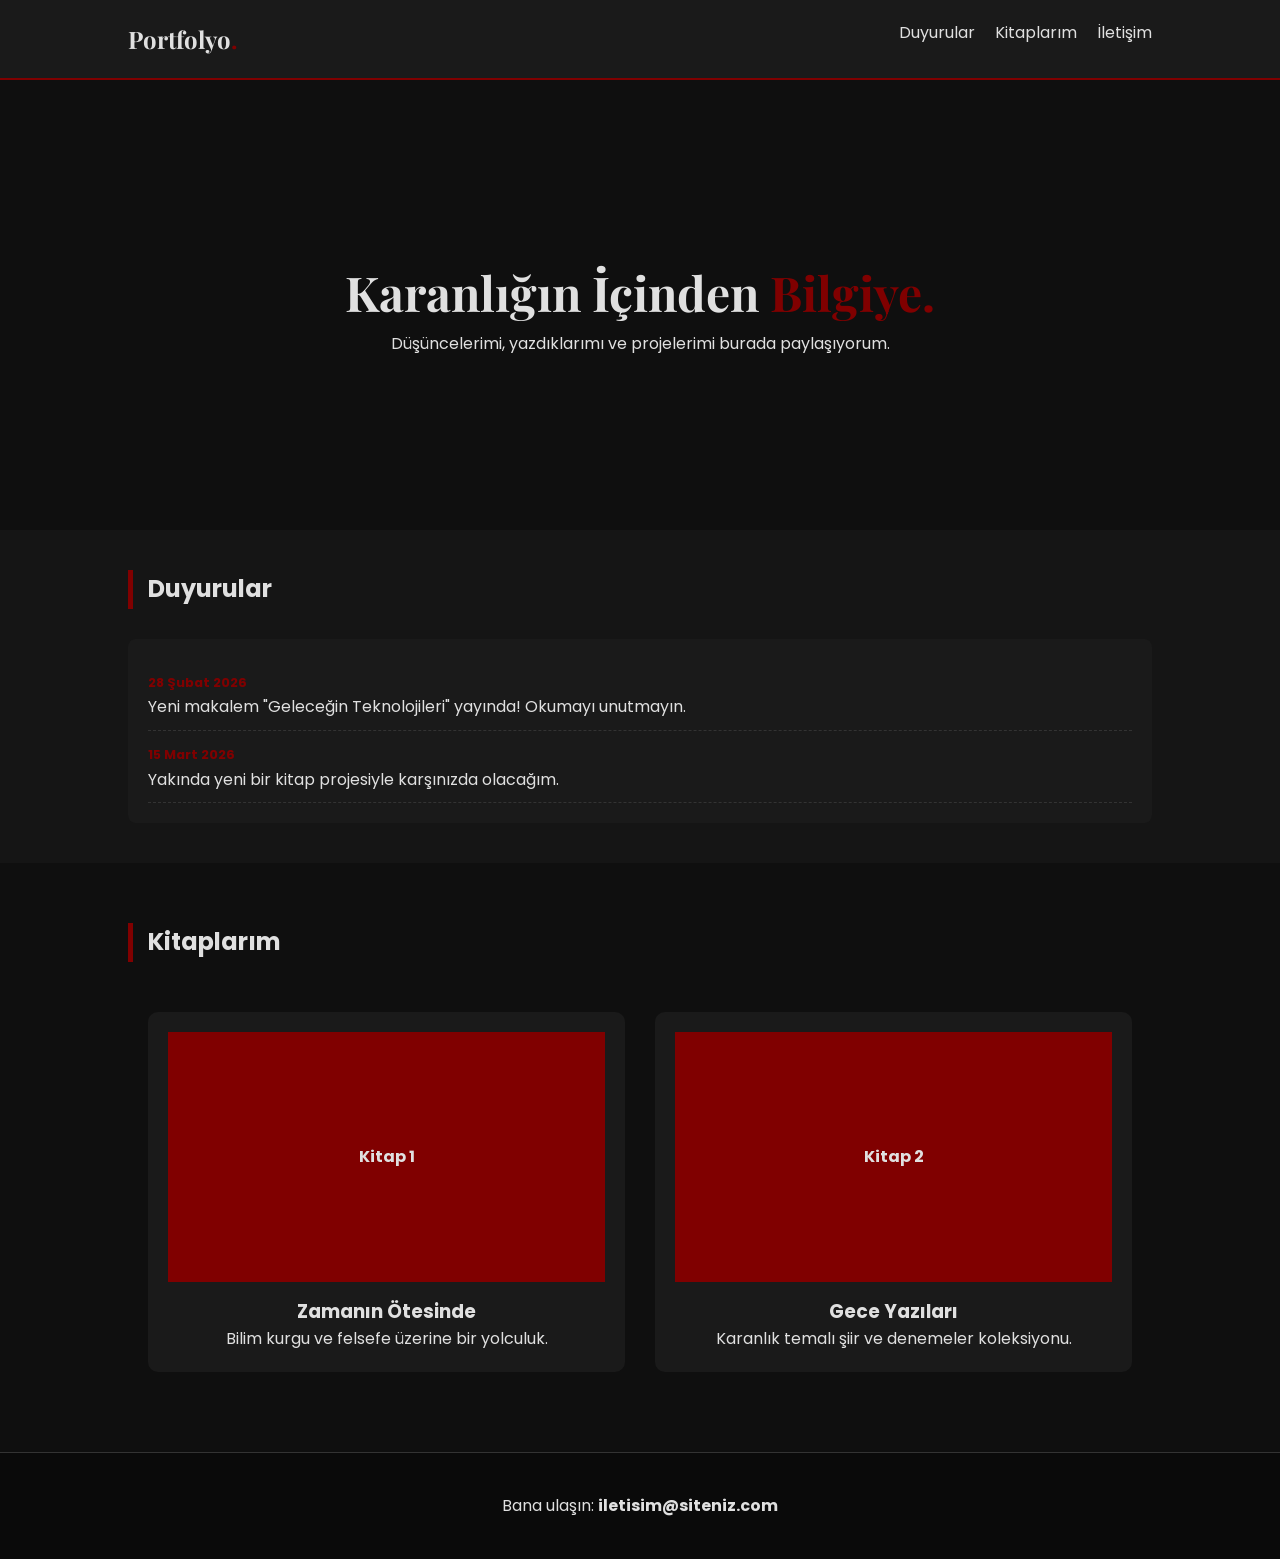
<file: index.html>
<!DOCTYPE html>
<html lang="tr">
<head>
    <meta charset="UTF-8">
    <meta name="viewport" content="width=device-width, initial-scale=1.0">
    <title>Kişisel Portfolyo | Koyu Tema</title>
    <link rel="stylesheet" href="style.css">
    <link href="https://fonts.googleapis.com/css2?family=Playfair+Display:wght@700&family=Poppins:wght@300;400;600&display=swap" rel="stylesheet">
</head>
<body>

    <nav>
        <div class="logo">Portfolyo<span>.</span></div>
        <ul>
            <li><a href="#announcements">Duyurular</a></li>
            <li><a href="#books">Kitaplarım</a></li>
            <li><a href="#contact">İletişim</a></li>
        </ul>
    </nav>

    <header>
        <div class="hero">
            <h1>Karanlığın İçinden <span class="highlight">Bilgiye.</span></h1>
            <p>Düşüncelerimi, yazdıklarımı ve projelerimi burada paylaşıyorum.</p>
        </div>
    </header>

    <main>
        <section id="announcements">
            <h2 class="section-title">Duyurular</h2>
            <div class="announcement-box">
                <div class="announcement-item">
                    <span class="date">28 Şubat 2026</span>
                    <p>Yeni makalem "Geleceğin Teknolojileri" yayında! Okumayı unutmayın.</p>
                </div>
                <div class="announcement-item">
                    <span class="date">15 Mart 2026</span>
                    <p>Yakında yeni bir kitap projesiyle karşınızda olacağım.</p>
                </div>
            </div>
        </section>

        <section id="books">
            <h2 class="section-title">Kitaplarım</h2>
            <div class="book-grid">
                <div class="book-card">
                    <div class="book-cover">Kitap 1</div>
                    <h3>Zamanın Ötesinde</h3>
                    <p>Bilim kurgu ve felsefe üzerine bir yolculuk.</p>
                </div>
                <div class="book-card">
                    <div class="book-cover">Kitap 2</div>
                    <h3>Gece Yazıları</h3>
                    <p>Karanlık temalı şiir ve denemeler koleksiyonu.</p>
                </div>
            </div>
        </section>
    </main>

    <footer>
        <p>Bana ulaşın: <strong>iletisim@siteniz.com</strong></p>
    </footer>
<script>
    // Google Tablo CSV linkini buraya yapıştır
    const csvUrl = 'https://docs.google.com/spreadsheets/d/e/2PACX-1vR3n_EpEVhL-ezvsDjIpBG8fhiTYXz0a4xyylS1MO5_hzIFMjAAUtIm9rIFUFCeX9NWCnNEQnCquSGa/pub?output=csv';

    fetch(csvUrl)
        .then(res => res.text())
        .then(data => {
            let rows = data.split('\n').slice(1); // Başlık satırını atla
            const announcementBox = document.querySelector('.announcement-box');
            const bookGrid = document.querySelector('.book-grid');

            // Mevcut statik örnekleri temizle (opsiyonel)
            announcementBox.innerHTML = '';
            bookGrid.innerHTML = '';

           // Kitapları oluşturan döngü kısmını bununla güncelle
rows.forEach(row => {
    const cols = row.split(/,|;/); 
    if (cols.length >= 4) {
        bookGrid.innerHTML += `
            <div class="book-card" style="background:#1a1a1a; padding:20px; border-radius:10px; text-align:center; border:1px solid #333;">
                <div class="book-cover" style="background:#800000; height:150px; display:flex; align-items:center; justify-content:center; margin-bottom:15px; font-weight:bold; color:white;">${cols[2]}</div>
                <h3 style="color:white;">${cols[2]}</h3>
                <p style="color:#ccc; font-size:0.9rem; margin-bottom:15px;">${cols[3]}</p>
                <a href="kitap.html?ad=${encodeURIComponent(cols[2])}" style="display:inline-block; background:#800000; color:white; padding:8px 20px; text-decoration:none; border-radius:5px; font-weight:bold;">Oku</a>
            </div>`;
    }
}); 

                // Duyuruları Ekle
                announcementBox.innerHTML += `
                    <div class="announcement-item">
                        <span class="date">${cols[0]}</span>
                        <p>${cols[1]}</p>
                    </div>`;

                // Kitapları Ekle
                bookGrid.innerHTML += `
                    <div class="book-card">
                        <div class="book-cover">${cols[2]}</div>
                        <h3>${cols[2]}</h3>
                        <p>${cols[3]}</p>
                    </div>`;
            });
        });
</script>
</body>

</html>
</file>
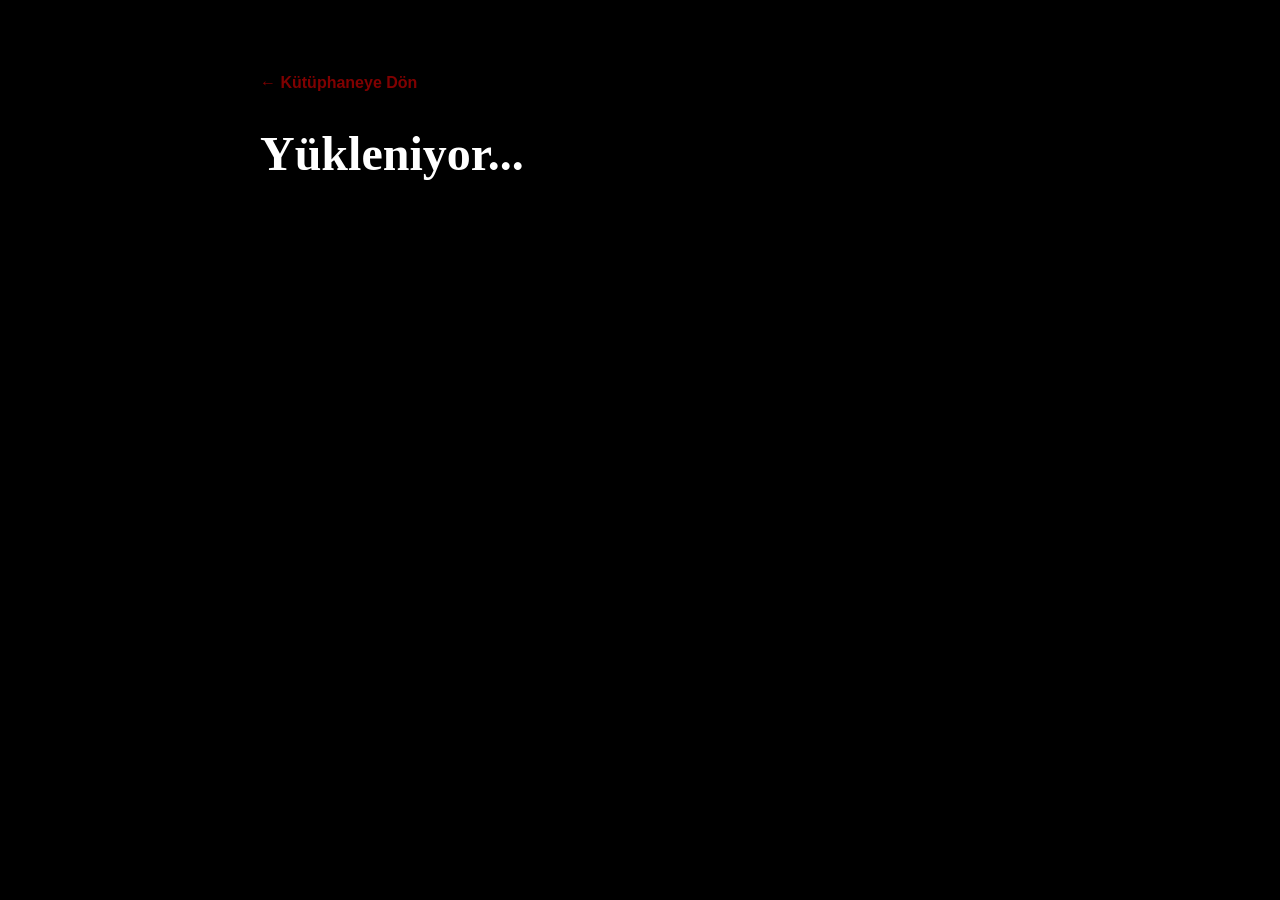
<file: kitap.html>
<!DOCTYPE html>
<html lang="tr">
<head>
    <meta charset="UTF-8">
    <meta name="viewport" content="width=device-width, initial-scale=1.0">
    <title>Okuma Paneli</title>
    <link rel="stylesheet" href="style.css">
    <style>
        .reader-container { max-width: 800px; margin: 50px auto; padding: 20px; }
        .chapter-content { background: #1a1a1a; padding: 30px; border-radius: 10px; line-height: 1.8; margin-top: 20px; border-left: 5px solid #800000; }
        .back-btn { color: #800000; text-decoration: none; font-weight: bold; display: inline-block; margin-bottom: 20px; }
    </style>
</head>
<body style="background: #000; color: #ccc; font-family: 'Poppins', sans-serif;">

    <div class="reader-container">
        <a href="index.html" class="back-btn">← Kütüphaneye Dön</a>
        <h1 id="book-title" style="color: #fff; font-family: 'Playfair Display';">Yükleniyor...</h1>
        <div id="chapters-area"></div>
    </div>

    <script>
        const csvUrl = 'https://docs.google.com/spreadsheets/d/e/2PACX-1vR3n_EpEVhL-ezvsDjIpBG8fhiTYXz0a4xyylS1MO5_hzIFMjAAUtIm9rIFUFCeX9NWCnNEQnCquSGa/pub?output=csv';
        const urlParams = new URLSearchParams(window.location.search);
        const secilenKitap = urlParams.get('ad');

        async function bolumleriYukle() {
            const res = await fetch(csvUrl);
            const data = await res.text();
            const rows = data.split('\n').slice(1);

            const area = document.getElementById('chapters-area');
            document.getElementById('book-title').innerText = secilenKitap;

            rows.forEach(row => {
                const cols = row.split(/,|;/);
                if (cols[2] === secilenKitap) {
                    // E sütunundaki (4. index) bölümleri yıldızdan ayırarak listele
                    const bolumler = cols[4].split('*');
                    bolumler.forEach(bolum => {
                        area.innerHTML += `<div class="chapter-content">${bolum}</div>`;
                    });
                }
            });
        }
        bolumleriYukle();
    </script>
</body>
</html>
</file>
<file: style.css>
* { margin: 0; padding: 0; box-sizing: border-box; }
body { 
    font-family: 'Poppins', sans-serif; 
    background-color: #0f0f0f; /* Çok koyu gri/siyah */
    color: #e0e0e0; 
    line-height: 1.6; 
}

/* Navigasyon */
nav { 
    display: flex; justify-content: space-between; padding: 20px 10%; 
    background: #1a1a1a; position: sticky; top: 0; z-index: 100;
    border-bottom: 2px solid #800000; /* Bordo şerit */
}
.logo { font-family: 'Playfair Display', serif; font-size: 1.5rem; font-weight: bold; }
.logo span { color: #800000; }
nav ul { display: flex; list-style: none; }
nav ul li { margin-left: 20px; }
nav ul li a { text-decoration: none; color: #e0e0e0; font-weight: 400; transition: 0.3s; }
nav ul li a:hover { color: #800000; }

/* Hero Bölümü */
header { height: 50vh; display: flex; align-items: center; justify-content: center; text-align: center; }
h1 { font-family: 'Playfair Display', serif; font-size: 3rem; }
.highlight { color: #800000; }

/* Duyurular */
#announcements { padding: 40px 10%; background: #151515; }
.section-title { border-left: 5px solid #800000; padding-left: 15px; margin-bottom: 30px; }
.announcement-box { background: #1a1a1a; padding: 20px; border-radius: 8px; }
.announcement-item { padding: 10px 0; border-bottom: 1px dashed #333; }
.date { color: #800000; font-size: 0.8rem; font-weight: bold; }

/* Kitaplar */
#books { padding: 60px 10%; }
.book-grid {
    display: grid;
    grid-template-columns: repeat(auto-fit, minmax(280px, 1fr));
    gap: 30px; /* Kartlar arası boşluk */
    padding: 20px;
}
.book-card { background: #1a1a1a; padding: 20px; border-radius: 10px; text-align: center; transition: 0.3s; }
.book-card:hover { border: 1px solid #800000; transform: translateY(-5px); }
.book-cover { height: 250px; background: #800000; margin-bottom: 15px; display: flex; align-items: center; justify-content: center; font-weight: bold; }

/* Footer */

footer { text-align: center; padding: 40px; background: #0a0a0a; border-top: 1px solid #333; }
</file>
